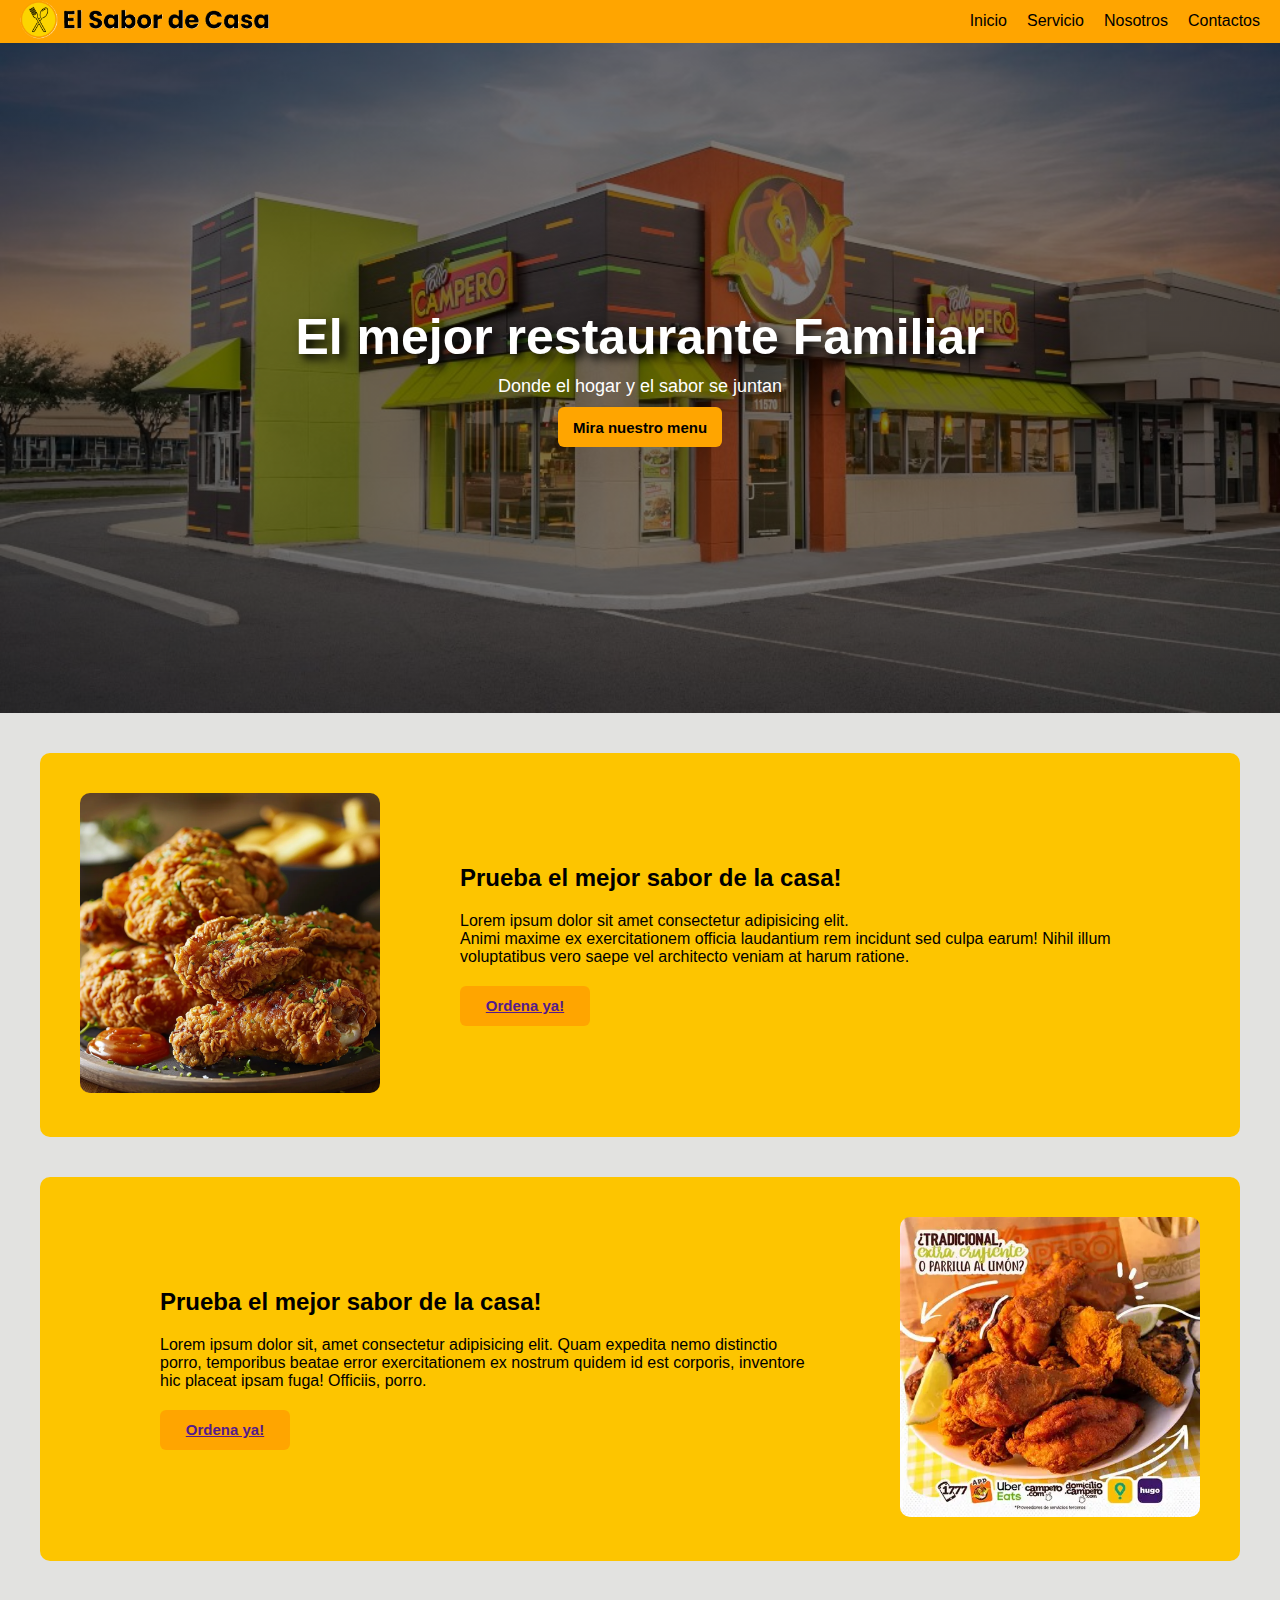
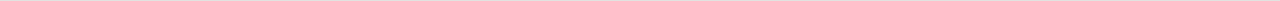
<file: index.html>
<!DOCTYPE html>
<html lang="en">
<head>
    <meta charset="UTF-8">
    <meta name="viewport" content="width=device-width, initial-scale=1.0">
    <title>El Sabor de Casa</title>
    <link rel="stylesheet" href="style.css">
</head>
<body>
    <nav class="navbar">
        <div class="logo"><a href="index.html"><img src="images/logo.png" alt="logo"></a></div>
        <ul class="nav-links">
            <li><a href="index.html">Inicio</a></li>
            <li><a href="servicio.html">Servicio</a></li>
            <li><a href="">Nosotros</a></li>
            <li><a href="">Contactos</a></li>

        </ul>
    </nav>

    <section class="hero">
        <div class="hero-content">
            <h1>El mejor restaurante Familiar</h1>
            <p>Donde el hogar y el sabor se juntan</p>
            <a href=""><button>Mira nuestro menu</button></a>
        </div>
        
    </section>

    <section class="producto-destacado">
        <div class="producto-img">
            <img src="images/pollo.webp" alt="">
        </div>

        <div class="contenido-producto">
            <h2>Prueba el mejor sabor de la casa!</h2>
            <p>
                Lorem ipsum dolor sit amet consectetur adipisicing elit. <br> Animi maxime ex exercitationem officia laudantium rem incidunt sed culpa earum! Nihil illum voluptatibus vero saepe vel architecto veniam at harum ratione.
            </p>
            <a href="">Ordena ya!</a>
        </div>
    </section>

    <section class="producto2">
        <div class="producto-img">
            <img src="images/producto.webp" alt="">
        </div>

        <div class="contenido-producto">
            <h2>Prueba el mejor sabor de la casa!</h2>
            <p>
                Lorem ipsum dolor sit, amet consectetur adipisicing elit. Quam expedita nemo distinctio porro, temporibus beatae error exercitationem ex nostrum quidem id est corporis, inventore hic placeat ipsam fuga! Officiis, porro.
            </p>
            <a href="">Ordena ya!</a>
        </div>
    </section>
    
</body>
</html>
</file>
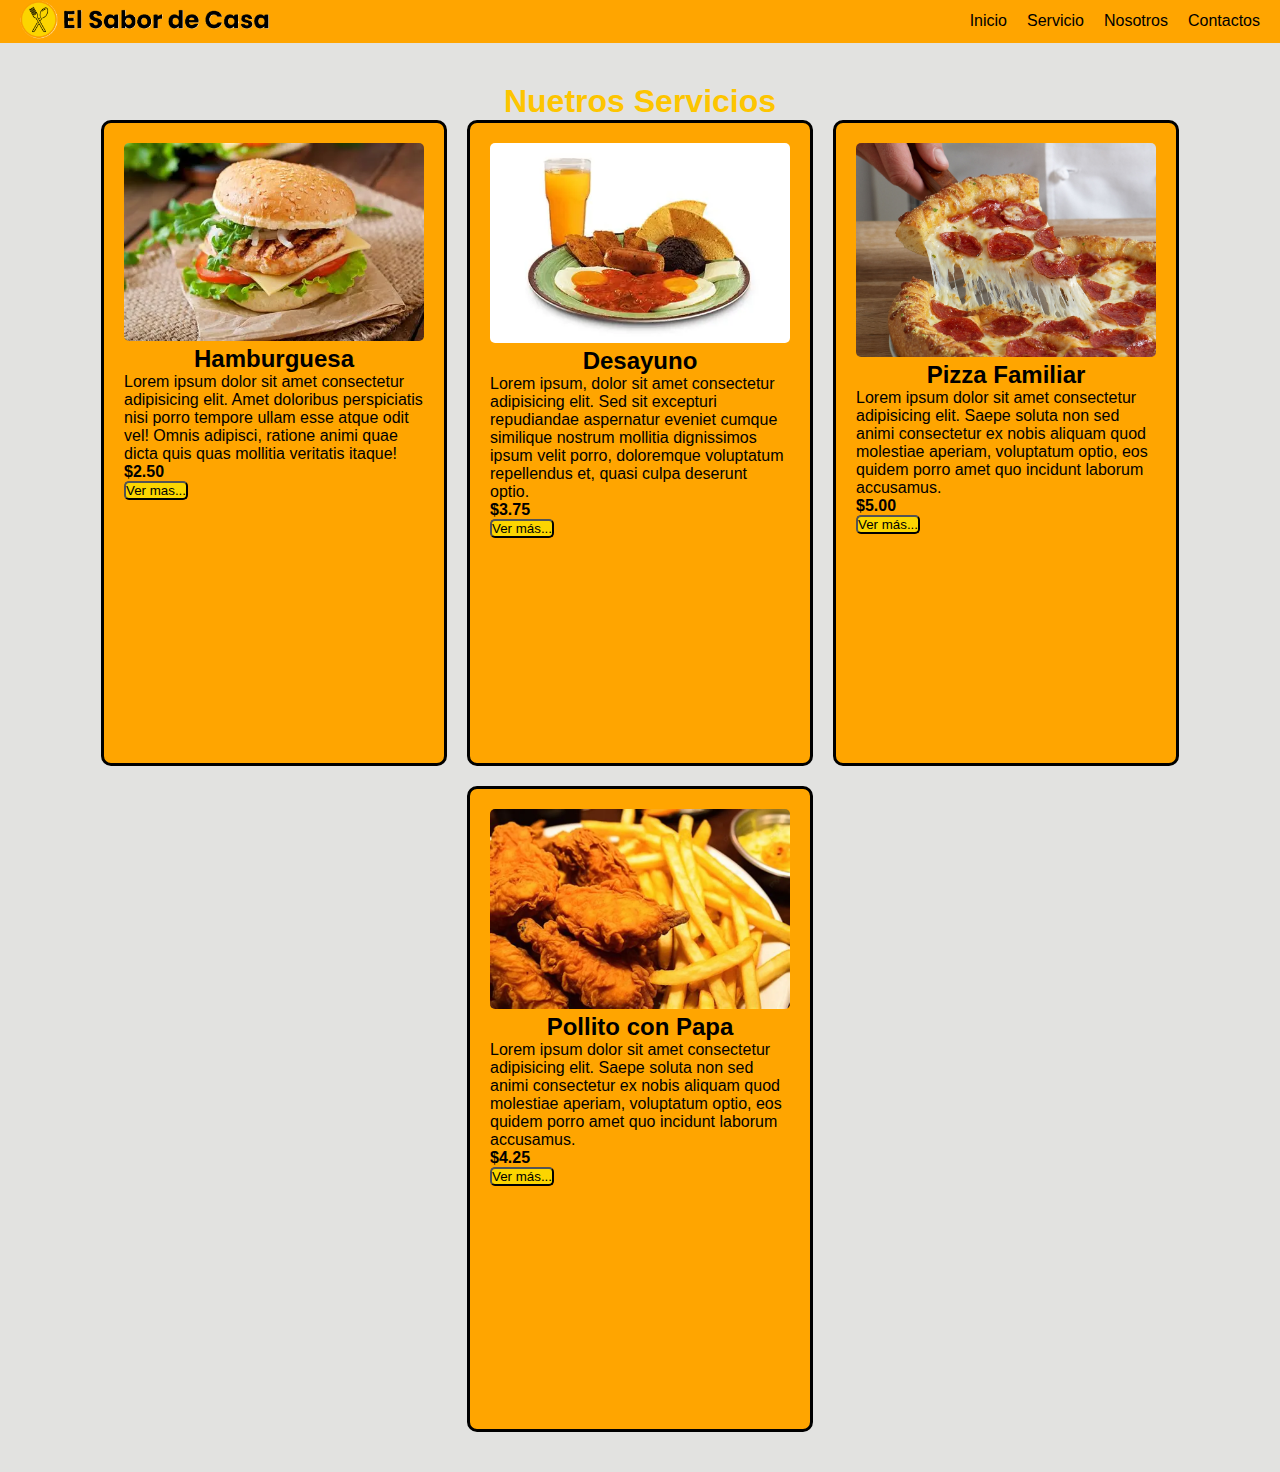
<file: servicio.html>
<!DOCTYPE html>
<html lang="en">
<head>
    <meta charset="UTF-8">
    <meta name="viewport" content="width=device-width, initial-scale=1.0">
    <title>Servicios</title>
    <link rel="stylesheet" href="style.css">
</head>
<body>
    <nav class="navbar">
        <div class="logo"><a href="index.html"><img src="images/logo.png" alt="logo"></a></div>
        <ul class="nav-links">
            <li><a href="index.html">Inicio</a></li>
            <li><a href="servicio.html">Servicio</a></li>
            <li><a href="">Nosotros</a></li>
            <li><a href="">Contactos</a></li>

        </ul>
    </nav>
    
    <section class="servicio">
        <h1>Nuetros Servicios</h1>
    <div class="galeria">
        <div class="card">
            <img src="images/hamburguesa.webp" alt="hamburguesa">
            <h2>Hamburguesa</h2>
            <p>
                Lorem ipsum dolor sit amet consectetur adipisicing elit. Amet doloribus perspiciatis nisi porro tempore ullam esse atque odit vel! Omnis adipisci, ratione animi quae dicta quis quas mollitia veritatis itaque!
            </p>

            <p><b>$2.50</b></p>
            <button>Ver mas...</button>
        </div>

        <div class="card">
            <img src="images/desayuno.webp" alt="desayuno">
            <h2>Desayuno</h2>
            <p>
                Lorem ipsum, dolor sit amet consectetur adipisicing elit. Sed sit excepturi repudiandae aspernatur eveniet cumque similique nostrum mollitia dignissimos ipsum velit porro, doloremque voluptatum repellendus et, quasi culpa deserunt optio.
            </p>
            <p><b>$3.75</b></p>

            <button>Ver más...</button>
        </div>

        <div class="card">
            <img src="images/pizza.jfif" alt="pizza">
            <h2>Pizza Familiar</h2>
            <p>
                Lorem ipsum dolor sit amet consectetur adipisicing elit. Saepe soluta non sed animi consectetur ex nobis aliquam quod molestiae aperiam, voluptatum optio, eos quidem porro amet quo incidunt laborum accusamus.
            </p>
            <p><b>$5.00</b></p>

            <button>Ver más...</button>
        </div>

        <div class="card">
            <img src="images/poshito.webp" alt="pollo">
            <h2>Pollito con Papa</h2>
             <p>
                Lorem ipsum dolor sit amet consectetur adipisicing elit. Saepe soluta non sed animi consectetur ex nobis aliquam quod molestiae aperiam, voluptatum optio, eos quidem porro amet quo incidunt laborum accusamus.
            </p>
            <p><b>$4.25</b></p>

            <button>Ver más...</button>
        </div>
    </div>
    </section>
    
</body>
</html>
</file>
<file: style.css>
*{
    margin: 0;
    padding: 0;
}

body{
    font-family: 'Lucida Sans', 'Lucida Sans Regular', 'Lucida Grande', 'Lucida Sans Unicode', Geneva, Verdana, sans-serif;
    background-color: #e2e2e0;
}

.navbar{
    display: flex;
    background-color: orange;
    align-items: center;
    justify-content: space-between;
    padding: 0 20px;
}

.logo img{
    width: 250px;
}

.nav-links{
    list-style: none;
    display: flex;
    gap: 20px;
}

.nav-links a{
    color: black;
    text-decoration: none;
}

.nav-links a:hover{
    font-weight: bold;
    color: white;
    font-size: 18px;
    text-decoration: underline;
}

.hero{
    background: 
    linear-gradient(rgba(0, 0, 0, 0.5),rgba(0, 0, 0, 0.5)),
    url(images/pollocampero.jpg) center/cover no-repeat;
    height: 70vh;
    display: flex;
    justify-content: center;
    align-items: center;
    padding: 20px;
}

.hero-content{
    color: white;
    display: flex;
    align-items: center;
    flex-direction: column;
    gap: 10px;
}

.hero-content h1{
    font-size: 50px;
    text-shadow: 5px 5px 10px black;
}

.hero-content p{
    font-size: 18px;
}

.hero-content a button{
    background-color: orange;
    height: 40px;
    padding: 0 15px;
    border: none;
    border-radius: 6px;
    cursor: pointer;
    font-size: 15px;
    box-shadow: 5px;
    font-weight: bold;
}

.hero-content button:hover{
    color: white;
    height: 45px;
    font-size: 18px;
}

.producto-destacado{
    display: flex;
    padding: 40px;
    background-color: #fdc500;
    border-radius: 10px;
    margin: 40px;
}

.producto-img img{
    width: 300px;
    border-radius: 10px;
}

.contenido-producto{
    display: flex;
    flex-direction: column;
    gap: 20px;
    padding: 0 80px;
    justify-content: center;
}

.contenido-producto a{
    display: flex;
    background-color: orange;
    height: 40px;
    padding: 0 15px;
    border: none;
    border-radius: 6px;
    cursor: pointer;
    font-size: 15px;
    box-shadow: 5px;
    font-weight: bold;
    width: 100px;
    align-items: center;
    justify-content: center;
}

.producto2{
    display: flex;
    padding: 40px;
    background-color: #fdc500;
    margin: 40px;
    border-radius: 10px;
    flex-direction: row-reverse;
}

.servicio{
    padding: 40px;
}

.servicio h1{
    display: flex;
    justify-content: center;
    color: #fdc500;
}

.galeria{
    display: flex;
    justify-content: center;
    align-items: center;
    gap: 20px;
    flex-wrap: wrap;
}

.card{
    background-color: orange;
    padding: 20px;
    width: 300px;
    height: 600px;
    border: solid;
    border-radius: 10px;
}

.card img{
    width: 100%;
    border-radius: 5px;
}

.card h2{
    text-align: center;
}

.card button{
    background-color: #fcd500;
    border-radius: 5px;
    cursor: pointer;
}
</file>
